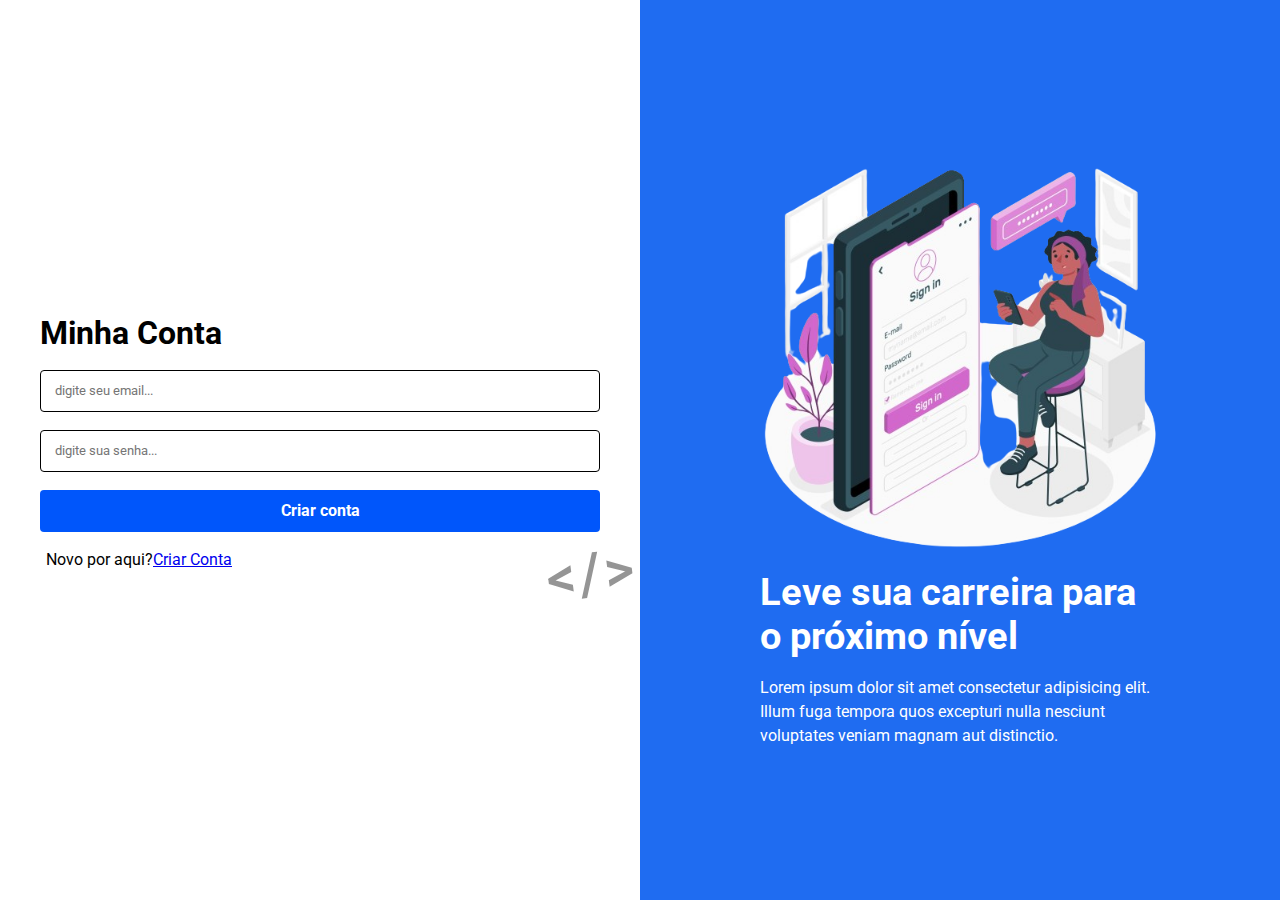
<file: index.html>
<!DOCTYPE html>
<html lang="pt-br">
<head>

  <meta charset="UTF-8">
  <meta http-equiv="X-UA-Compatible" content="IE=edge">
  <meta name="viewport" content="width=device-width, initial-scale=1.0">

 <!-- Carregando a fonte roboto para usar no projeto -->
 <link rel="preconnect" href="https://fonts.googleapis.com">
 <link rel="preconnect" href="https://fonts.gstatic.com" crossorigin>
 <link href="https://fonts.googleapis.com/css2?family=Roboto:wght@400;500;700&display=swap" rel="stylesheet">

  <title>Login</title>
  <link rel="stylesheet" href="style.css">
</head>
<body>
        <main class="container">
          <section class="left">

            <h1>Minha Conta</h1>
             
            <form class="form">
              <input class="input" type="email" placeholder="digite seu email...">

              <input class="input" type="password" placeholder="digite sua senha...">

              <button class="button" type="submit">Criar conta</button>

              <div class="area">
                <span class="link">Novo por aqui?</span><a href="signup.html">Criar Conta</a>
              </div>
            </form>
          </section>

          <section class="rigth">
            <img class="img" src="assets/13104657_5150721-removebg-preview.png" alt="Informações sobre o projeto">
            <h2 class="subtitle">Leve sua carreira para o próximo nível</h2>

            <p class="description">Lorem ipsum dolor sit amet consectetur adipisicing elit.
               Illum fuga tempora quos excepturi nulla nesciunt voluptates veniam magnam aut distinctio.</p>
          </section>
        </main>
</body>
</html>
</file>
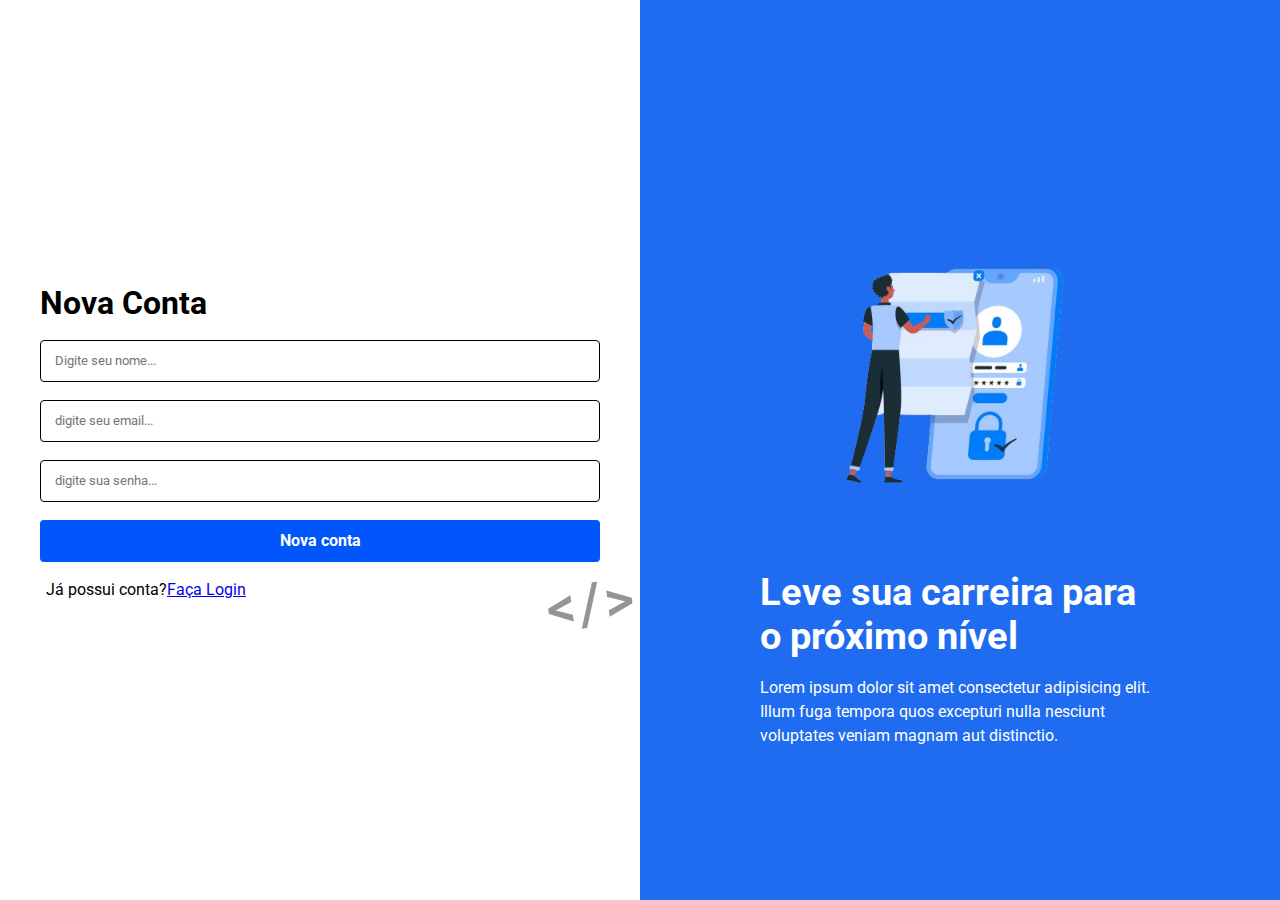
<file: signup.html>
<!DOCTYPE html>
<html lang="pt-br">
<head>

  <meta charset="UTF-8">
  <meta http-equiv="X-UA-Compatible" content="IE=edge">
  <meta name="viewport" content="width=device-width, initial-scale=1.0">

 <!-- Carregando a fonte roboto para usar no projeto -->
 <link rel="preconnect" href="https://fonts.googleapis.com">
 <link rel="preconnect" href="https://fonts.gstatic.com" crossorigin>
 <link href="https://fonts.googleapis.com/css2?family=Roboto:wght@400;500;700&display=swap" rel="stylesheet">

  <title>Login</title>
  <link rel="stylesheet" href="style.css">
</head>
<body>
        <main class="container">
          <section class="left">

            <h1>Nova Conta</h1>
             
            <form class="form">
              <input class="input" type="text" placeholder="Digite seu nome...">
              <input class="input" type="email" placeholder="digite seu email...">

              <input class="input" type="password" placeholder="digite sua senha...">

              <button class="button" type="submit">Nova conta</button>

              <div class="area">
                <span class="link">Já possui conta?</span><a href="index.html">Faça Login</a>
              </div>
            </form>
          </section>

          <section class="rigth">
            <img class="img" src="assets/20547283_6310507-removebg-preview.png" alt="Informações sobre o projeto">
            <h2 class="subtitle">Leve sua carreira para o próximo nível</h2>

            <p class="description">Lorem ipsum dolor sit amet consectetur adipisicing elit.
               Illum fuga tempora quos excepturi nulla nesciunt voluptates veniam magnam aut distinctio.</p>
          </section>
        </main>
</body>
</html>
</file>
<file: style.css>
/* Aplicando reset no css padrão */
* {
  margin: 0;
  border: 0;
  padding: 0;
  box-sizing: border-box;
  font-family: 'Roboto', sans-serif;
}

body{
  background-color: #fff;
  width: 100%;
}

.container{
  display: flex;
  flex-direction: row;
  align-items: center;
  justify-content: center;
  margin: 0 auto;
}

.left{
  flex: 1;
  display: flex;
  flex-direction: column;
  justify-content: center;
  align-items: center;
  padding: 0 24px;
}

.left h1{
  width: 100%;
  max-width: 560px;
  margin-bottom: 18px;
  font-size: 32px;
}

.form{
  position: relative;
  display: flex;
  flex-direction: column;
  width: 100%;
  max-width: 560px;
  z-index: 9;
}

.input{
  border: 1px solid #000;
  border-radius: 4px;
  margin-bottom: 18px;
  min-width: 100%;
  padding: 0 14px;
}

.form input[type=text], .form input[type=email], .form input[type=password]{
  height: 42px;
}

.button{
  background-color: #0056fb;
  height: 42px;
  border-radius: 4px;
  color: #fff;
  font-size: 16px;
  font-weight: bold;
  width: 100%;
  max-width: 560px;
  cursor: pointer;
  margin-bottom: 18px;
  transition: background-color 0.5s linear;
  z-index: 5;
}
.button:hover{
  background-color: #1f6cf1;
}
.area{
  width: 100%;
  max-width: 560px;
  margin-bottom: 18px;
}
.link{
  text-decoration: none;
  color: #000;
  font-weight: normal;
  margin-left: 6px;
}
.rigth{
  flex: 1;
  background-color: #1f6cf1;
  display: flex;
  flex-direction: column;
  align-items: center;
  justify-content: center;
  height: 100vh;
  padding: 0 24px;

}
.img{
  width: 100%;
  max-width: 400px;
  height: auto;
  margin-bottom: 18px;
}

.subtitle{
  max-width: 400px;
  font-size: 38px;
  color: #fff;
  margin-bottom: 18px;
}

.description{
max-width: 400px;
line-height: 150%;
color: #fff;
}

.form::before{
  content: '';
  position: absolute;
  background-image: url('assets/code.svg');
  background-size: 90px;
  background-repeat: no-repeat;
  z-index: 1;
  width: 90px;
  height: 90px;
  opacity: 0.5;
  bottom: -50px;
  right: -35px;
}

@media (max-width: 700px){
  .container{
    flex-direction: column;
    min-height: 100vh;
  }
  .left{
    width: 85%;
    padding: 24px 0;
  }
  .left h1{
 margin-bottom: 18px;
  }
  .rigth{
    padding: 32px 0;
    width: 100%;
    height: 100%;
  }
  .form::before{
    background-size: 80px;
    width: 84px;
    height: 82px;
    bottom: -46px;
    right: -30px;
  }
}

@media (max-width:500px) {
  .img{
    width: 84%;
  }
  .subtitle{
    margin-bottom: 18px;
    font-size: 32px;
    max-width: 400px;
    padding: 0 14px;
    text-align: center;
  }
  .description{
    max-width: 400px;
    padding: 0 14px;
  }
}
</file>
